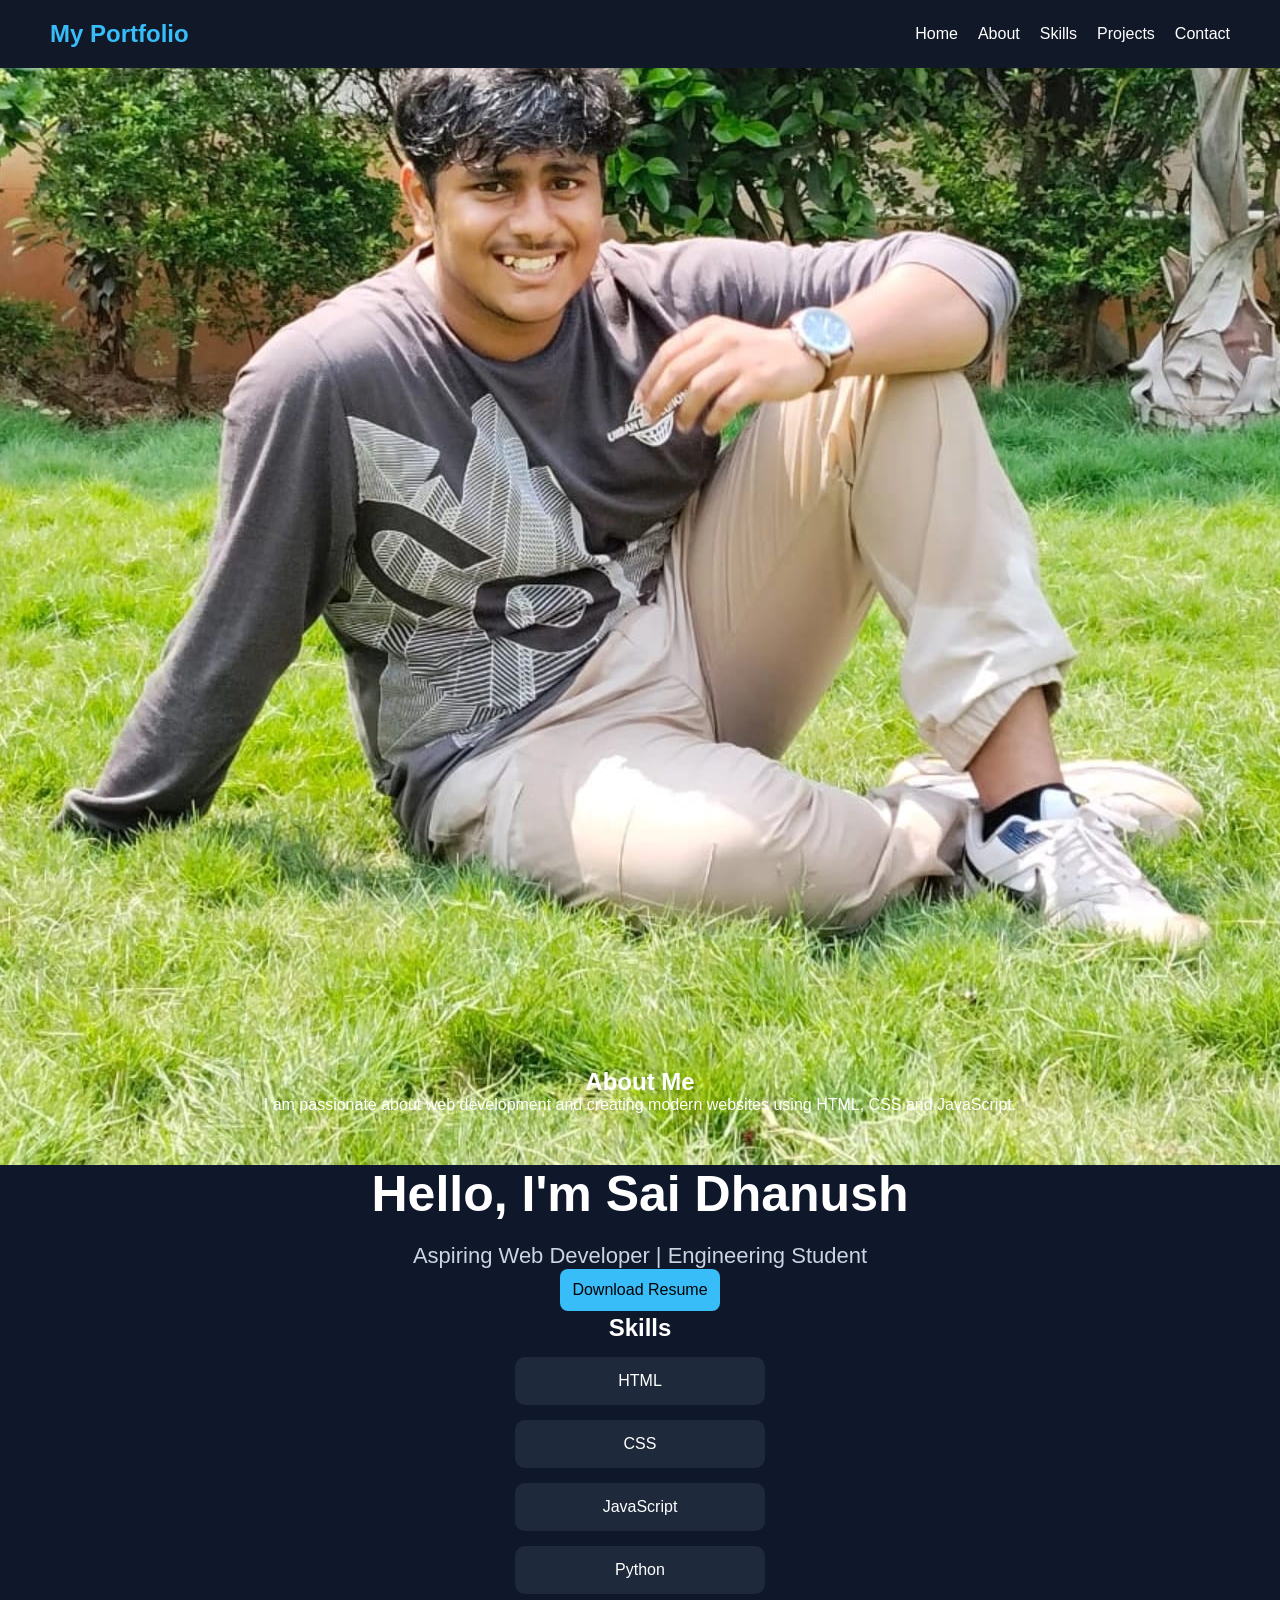
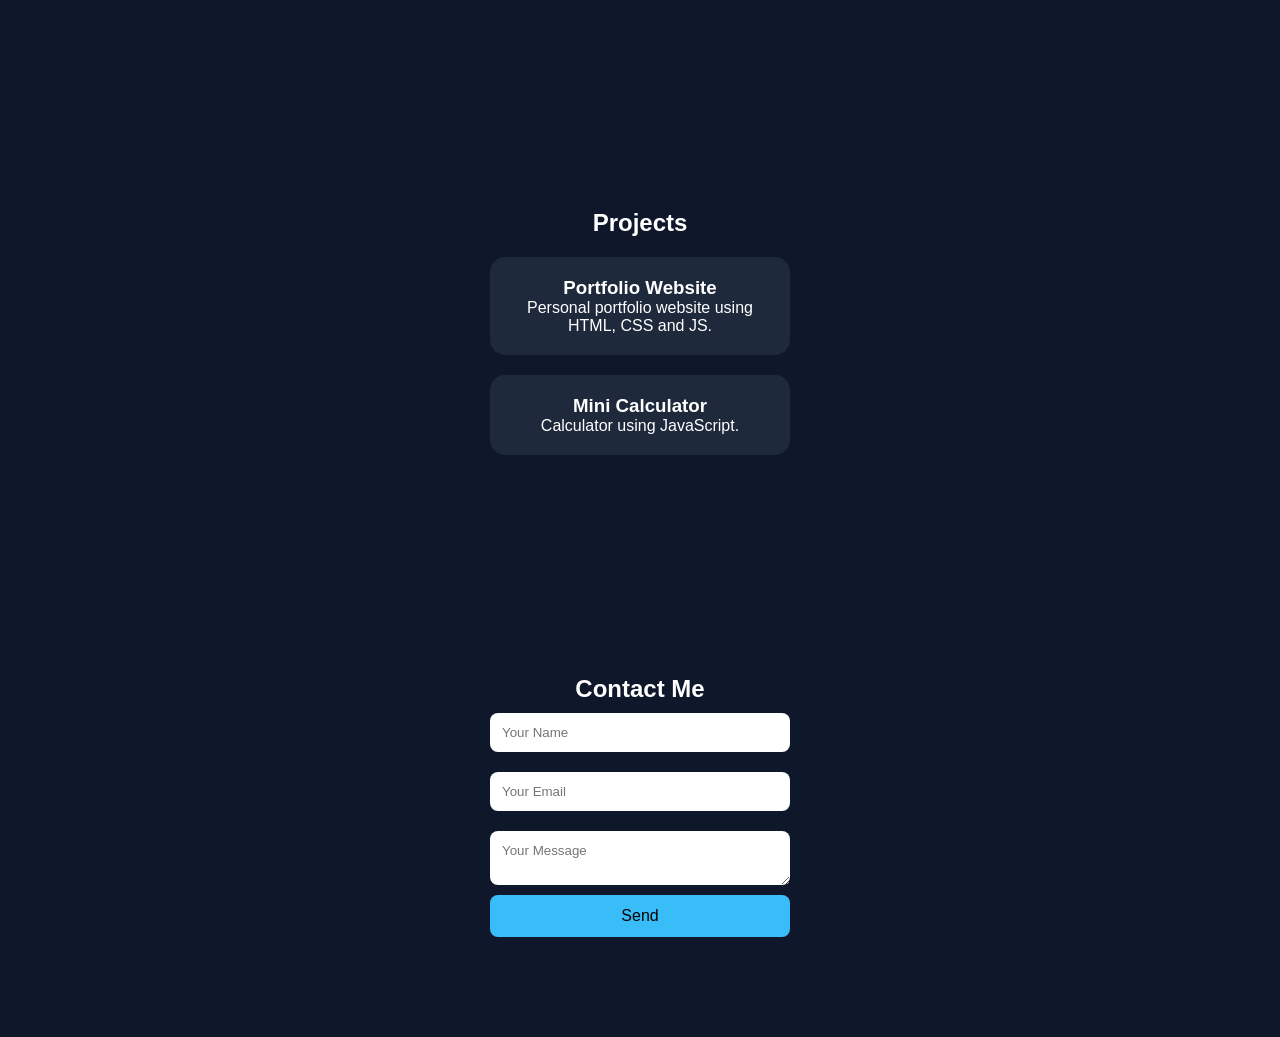
<file: index.html>
<!DOCTYPE html>
<html lang="en">
<head>
    <meta charset="UTF-8">
    <meta name="viewport" content="width=device-width, initial-scale=1.0">

    <title>My Portfolio</title>

    <!-- CSS Link -->
    <link rel="stylesheet" href="style.css">
</head>

<body>

    <!-- Navbar -->
    <nav>
        <h1>My Portfolio</h1>

        <ul>
            <li><a href="#home">Home</a></li>
            <li><a href="#about">About</a></li>
            <li><a href="#skills">Skills</a></li>
            <li><a href="#projects">Projects</a></li>
            <li><a href="#contact">Contact</a></li>
        </ul>
    </nav>

    <!-- Home Section -->
<section id="home" class="slide">

    <img src="WhatsApp Image 2026-05-11 at 12.51.38.jpeg"
         alt="My Profile Picture"
         class="profile-img">

    <h2>Hello, I'm Sai Dhanush</h2>

    <p>Aspiring Web Developer | Engineering Student</p>

    <!-- Resume Button -->
    <a href="C:\Users\SAI DHANUSH\Desktop\Portpolio\Sarisa_Bala_Venkata_Sai_Dhanush_Internship_Resume_LinkedIn.pdf" download>
        <button>Download Resume</button>
    </a>

</section>

    <!-- About Section -->
    <section id="about" class="slide">

        <h2>About Me</h2>

        <p>
            I am passionate about web development and creating
            modern websites using HTML, CSS and JavaScript.
        </p>

    </section>

    <!-- Skills Section -->
    <section id="skills" class="slide">

        <h2>Skills</h2>

        <div class="skill">HTML</div>
        <div class="skill">CSS</div>
        <div class="skill">JavaScript</div>
        <div class="skill">Python</div>

    </section>

    <!-- Projects Section -->
    <section id="projects" class="slide">

        <h2>Projects</h2>

        <div class="project-card">
            <h3>Portfolio Website</h3>

            <p>
                Personal portfolio website using HTML, CSS and JS.
            </p>
        </div>

        <div class="project-card">
            <h3>Mini Calculator</h3>

            <p>
                Calculator using JavaScript.
            </p>
        </div>

    </section>

    <!-- Contact Section -->
    <section id="contact" class="slide">

        <h2>Contact Me</h2>

        <form>

            <input type="text" placeholder="Your Name">

            <input type="email" placeholder="Your Email">

            <textarea placeholder="Your Message"></textarea>

            <button type="submit">Send</button>

        </form>

    </section>

    <!-- JavaScript Link -->
    <script src="script.js"></script>

</body>
</html>
</file>
<file: style.css>
*{
    margin:0;
    padding:0;
    box-sizing:border-box;
    font-family:Arial, sans-serif;
}

body{
    background:#0f172a;
    color:white;
    scroll-behavior:smooth;
}

/* Navbar */
nav{
    display:flex;
    justify-content:space-between;
    align-items:center;
    padding:20px 50px;
    background:#111827;
    position:sticky;
    top:0;
}

nav h1{
    color:#38bdf8;
}

nav ul{
    display:flex;
    list-style:none;
    gap:20px;
}

nav a{
    color:white;
    text-decoration:none;
    transition:0.3s;
}

nav a:hover{
    color:#38bdf8;
}

/* Sections */
section{
    padding:100px 20px;
    text-align:center;
}

/* Home */
#home{
    height:100vh;
    display:flex;
    flex-direction:column;
    justify-content:center;
    align-items:center;
}

#home h2{
    font-size:50px;
    margin-bottom:20px;
}

#home p{
    font-size:22px;
    color:#cbd5e1;
}

/* Skills */
.skill{
    background:#1e293b;
    margin:15px auto;
    padding:15px;
    width:250px;
    border-radius:10px;
    transition:0.3s;
}

.skill:hover{
    transform:scale(1.05);
    background:#38bdf8;
    color:black;
}

/* Project Cards */
.project-card{
    background:#1e293b;
    padding:20px;
    width:300px;
    margin:20px auto;
    border-radius:15px;
    transition:0.3s;
}

.project-card:hover{
    transform:translateY(-10px);
}

/* Contact Form */
form{
    display:flex;
    flex-direction:column;
    width:300px;
    margin:auto;
}

input, textarea{
    margin:10px 0;
    padding:12px;
    border:none;
    border-radius:8px;
}

button{
    padding:12px;
    border:none;
    border-radius:8px;
    background:#38bdf8;
    cursor:pointer;
    font-size:16px;
    transition:0.3s;
}

button:hover{
    background:white;
}

/* Mobile Responsive */
@media(max-width:768px){

    nav{
        flex-direction:column;
    }

    nav ul{
        flex-direction:column;
        margin-top:10px;
    }

    #home h2{
        font-size:35px;
    }
}
</file>
